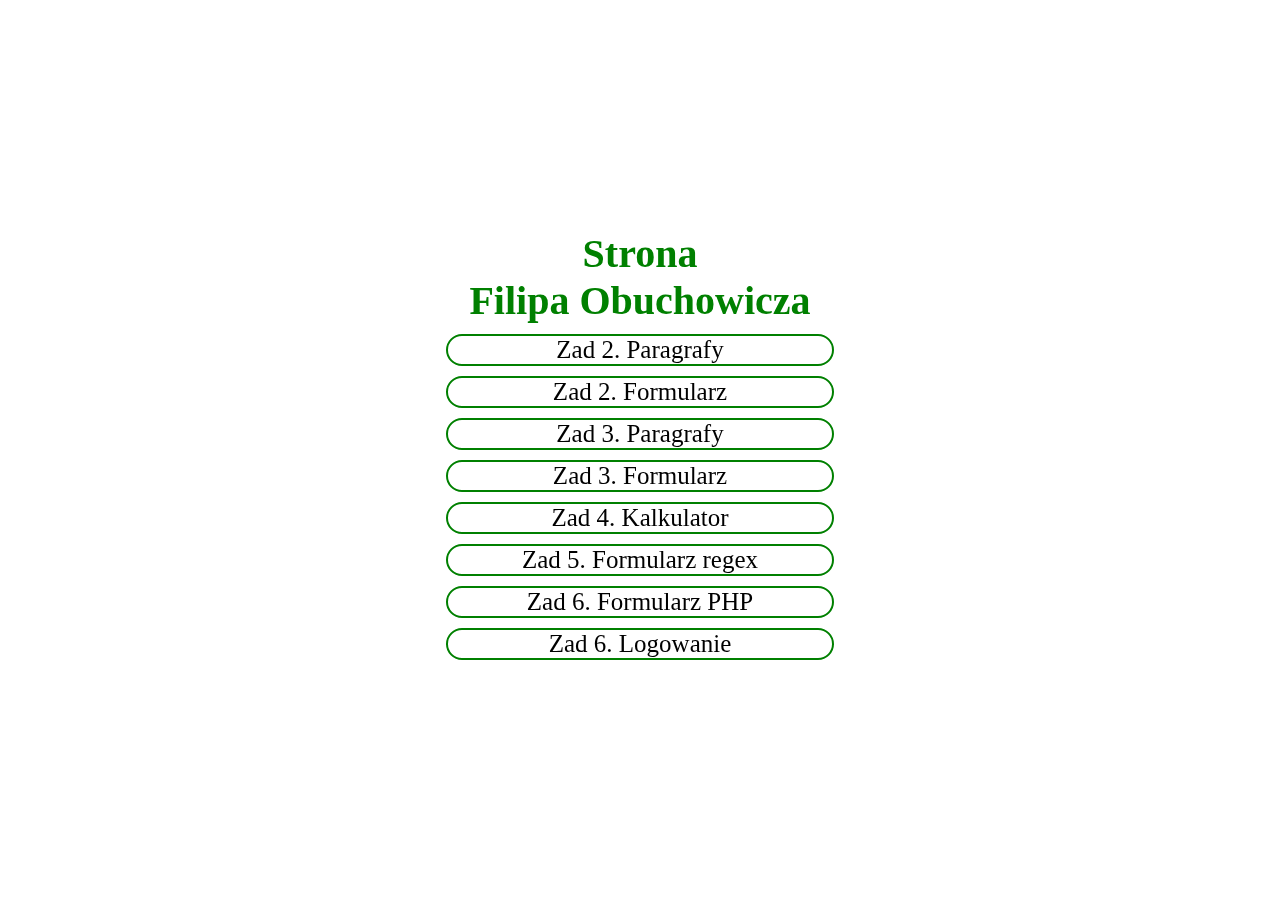
<file: index.html>
<!DOCTYPE html>
<html lang="en">
<head>
    <meta charset="UTF-8">
    <meta name="viewport" content="width=device-width, initial-scale=1.0">
    <title>To ja!</title>
    <link href="style.css" rel="stylesheet"/>
    
</head>
<body>
    <div class="main">
        <div class="mytitle main">
            Strona</br>Filipa Obuchowicza
        </div>
        <div class="links mainipageitems">
            <a class="fill" href=paragraphs.html>Zad 2. Paragrafy</a>
        </div>
        <div class="links mainipageitems">
            <a class="fill" href=forms.html>Zad 2. Formularz</a>
        </div>
        <div class="links mainipageitems">
            <a class="fill" href=paragraphs2.html>Zad 3. Paragrafy</a>
        </div>
        <div class="links mainipageitems">
            <a class="fill" href=forms2.html>Zad 3. Formularz</a>
        </div>
        <div class="links mainipageitems">
            <a class="fill" href=calc.html>Zad 4. Kalkulator</a>
        </div>
        <div class="links mainipageitems">
            <a class="fill" href=forms2regex.html>Zad 5. Formularz regex</a>
        </div>
        <div class="links mainipageitems">
            <a class="fill" href=formsphp.php>Zad 6. Formularz PHP</a>
        </div>
        <div class="links mainipageitems">
            <a class="fill" href=login.php>Zad 6. Logowanie</a>
        </div>
    </div>
</body>
</html>
</file>
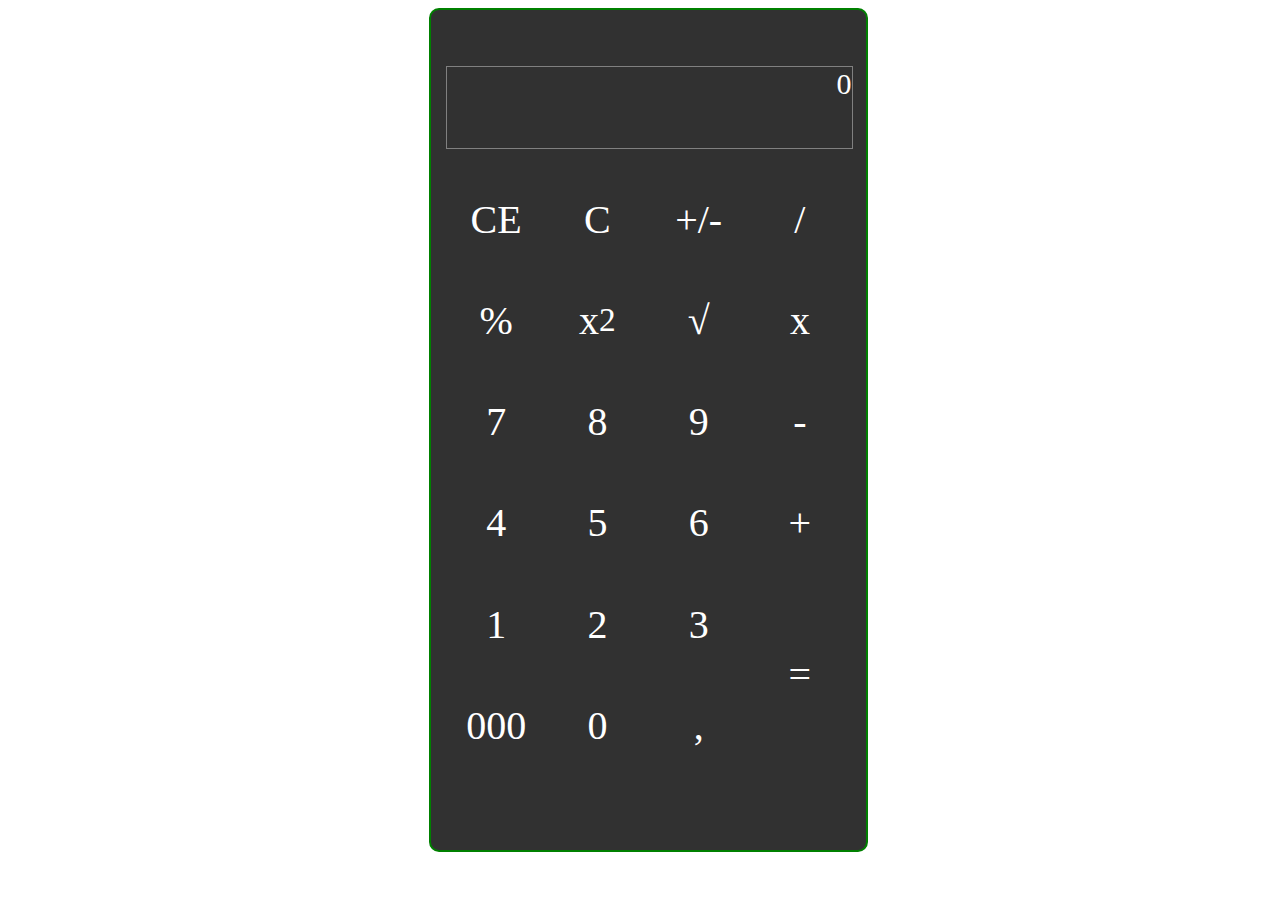
<file: calc.html>
<!DOCTYPE html>
<html lang="en">
<head>
    <meta charset="UTF-8">
    <meta name="viewport" content="width=device-width, initial-scale=1.0">
    <title>Document</title>
    <style>

        body{

            display: flex;
            justify-content: center;
            width: 100%;
            height: 100%;
            color: white;
            font-family: calibri;
        }
        .main{
            display: flex;
            flex-direction:column;

            height: 90vh;
            border: solid 2px green;
            padding: 15px;
            border-radius: 10px;
            background-color: rgb(49, 49, 49);
            aspect-ratio: 1/2;
            caret-color: transparent;
        }
        label{
            width: 100%;
        }
        .buttonwrap{

            display: flex;
            justify-content: center;
        }
        #history{
            width: 100%;
            height: 5%;
            justify-content: right;
            display: flex;
            align-items: center;
            text-wrap: wrap;
            flex-wrap: wrap;
        }
        #out{
            width: 100%;
            height: 10%;
            text-align: right;
            font-size: 30px;
            margin-bottom: 20px;
            border: 1px solid gray;
            text-wrap:wrap;
        }
        .column{
            width: 25%;
            aspect-ratio: 1/5;

            
        }
        .buttons{
            width: 100%;
            display: flex;
            flex-direction: row;
        }
        .but{
            width:100%;
            aspect-ratio: 1/1;
            display: flex;
            justify-content: center;
            align-items: center;

            font-size: 40px;
        }
        .but:hover{
            background-color: rgb(98, 98, 98);
            transition-duration: 300ms;
        }
        .but2{
            aspect-ratio: 1/2;
        }

    </style>
    <script>
        var point = true
        var operator = true
        var searched = ""
        function operand(x){
            var out = document.getElementById("out").innerHTML
            if(x == "ce"){
                document.getElementById("out").innerHTML = 0
            }
            else if(x == "c"){
                document.getElementById("out").innerHTML = 0
                document.getElementById("history").innerHTML = ""

            }
            else if(x == "."){
                if(point){
                    document.getElementById("out").innerHTML += x;
                    point = false
                    operator = true
                }
                return
            }
            else if(x == "+" || x == "-" || x == "/" || x == "*"){
                if(operator){
                    point = true
                    document.getElementById("out").innerHTML += x;
                    operator = false
                }
                return
            }
            else if(out == "0"){
                if(x > 0 && x < 10){
                    document.getElementById("out").innerHTML = x
                }
            }
            else if(x == "+/-"){
                document.getElementById("out").innerHTML = "-1*(" + out + ")"
                calc() 
            }
            else if(x == "perc"){
                document.getElementById("out").innerHTML = "0.01*(" + out + ")"
                calc() 
            }
            else if(x == "pow"){
                document.getElementById("out").innerHTML = out +"*"+out
                calc() 
            }
            else if(x == "sqrt"){
                document.getElementById("out").innerHTML = "Math.sqrt("+out+")"
                calc() 
            }
            else{
                document.getElementById("out").innerHTML += x;
            }
            operator = true
         
        }
        function calc(){
            var out = document.getElementById("out").innerHTML
            var val = out + "=" + eval(out)
            document.getElementById("history").innerHTML = val
            document.getElementById("out").innerHTML = eval(out)
        }
    </script>
</head>
<body>
    <div class="main">
        <div id="history">

        </div>
        <div id="out">0</div>
        <div class="buttons">
            <div class="column">

                <div class="but" onclick="operand('ce')">CE</div>
                <div class="but" onclick="operand('perc')">%</div>
                <div class="but" onclick="operand(7)">7</div>
                <div class="but" onclick="operand(4)">4</div>
                <div class="but" onclick="operand(1)">1</div>
                <div class="but" onclick="operand('000')">000</div>
            </div>
            <div class="column">
                <div class="but" onclick="operand('c')">C</div>
                <div class="but" onclick="operand('pow')">x<sup>2</sup></div>
                <div class="but" onclick="operand(8)">8</div>
                <div class="but" onclick="operand(5)">5</div>
                <div class="but" onclick="operand(2)">2</div>
                <div class="but" onclick="operand(0)">0</div>
            </div>
            <div class="column">
                <div class="but" onclick="operand('+/-')">+/-</div>
                <div class="but" onclick="operand('sqrt')">√</div>
                <div class="but" onclick="operand(9)">9</div>
                <div class="but" onclick="operand(6)">6</div>
                <div class="but" onclick="operand(3)">3</div>
                <div class="but" onclick="operand('.')">,</div>
            </div>
            <div class="column">
                <div class="but" onclick="operand('/')">/</div>
                <div class="but" onclick="operand('*')">x</div>
                <div class="but" onclick="operand('-')">-</div>
                <div class="but" onclick="operand('+')">+</div>
                <div class="but but2" onclick="calc()">=</div>
            </div>
        </div>
    </div>

</body>
</html>
</file>
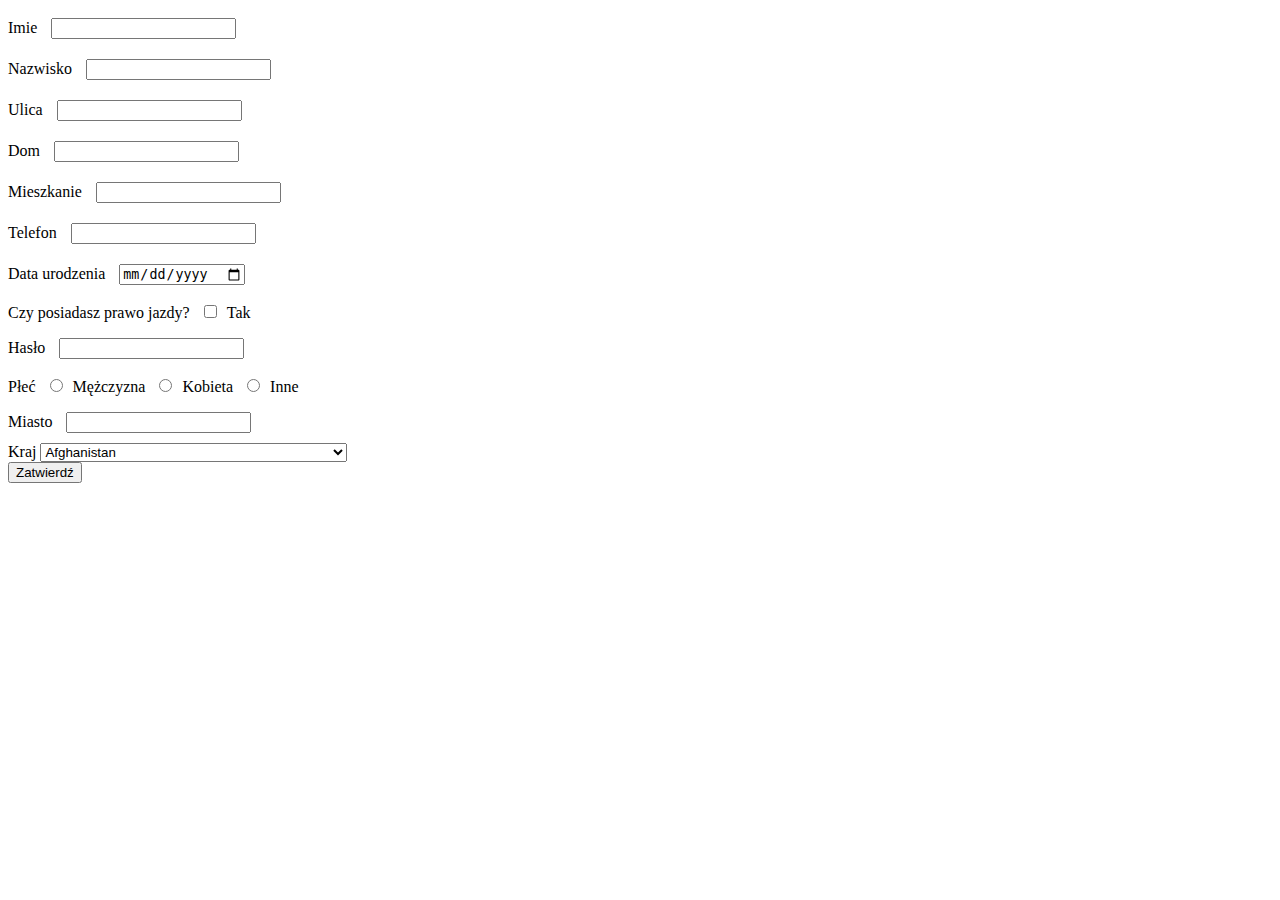
<file: forms.html>
<!DOCTYPE html>
<html lang="en">
<head>
    <meta charset="UTF-8">
    <meta name="viewport" content="width=device-width, initial-scale=1.0">
    <title>Document</title>
    <style>
        input{
            margin:10px;
        }
    </style>
</head>
<body>
    <form>
        <label for="imie">Imie</label>
        <input type="text" id="imie" name="imie">
        <br>

        <label for="nazwisko">Nazwisko</label>
        <input type="text" id="nazwisko" name="nazwisko">
        <br>

        <label for="ulica">Ulica</label>
        <input type="text" id="ulica" name="ulica">
        <br>

        <label for="dom">Dom</label>
        <input type="text" id="dom" name="dom">
        <br>
        
        <label for="mieszkanie">Mieszkanie</label>
        <input type="number" id="mieszkanie" name="mieszkanie">
        <br>

        <label for="telefon">Telefon</label>
        <input type="number" id="telefon" name="telefon" max="999999999">
        <br>
        
        <label for="dataur">Data urodzenia</label>
        <input type="date" id="dataur" name="dataur">
        <br>

        <label for="prawo">Czy posiadasz prawo jazdy?</label>
        <input type="checkbox" id="prawo" name="prawo">Tak
        <br>

        <label for="haslo">Hasło</label>
        <input type="password" id="haslo" name="haslo">
        <br>

        <label for="plec">Płeć</label>
        <input type="radio" id="m" name="plec" value="m">Mężczyzna
        <input type="radio" id="k" name="plec" value="k">Kobieta
        <input type="radio" id="i" name="plec" value="i">Inne
        <br>

        <label for="miasto">Miasto</label>
        <input type="text" id="miasto" name="miasto">
        <br>

        <label for="kraj">Kraj</label>
        <select id="country" name="country" class="form-control">
            <option value="Afghanistan">Afghanistan</option>
            <option value="Åland Islands">Åland Islands</option>
            <option value="Albania">Albania</option>
            <option value="Algeria">Algeria</option>
            <option value="American Samoa">American Samoa</option>
            <option value="Andorra">Andorra</option>
            <option value="Angola">Angola</option>
            <option value="Anguilla">Anguilla</option>
            <option value="Antarctica">Antarctica</option>
            <option value="Antigua and Barbuda">Antigua and Barbuda</option>
            <option value="Argentina">Argentina</option>
            <option value="Armenia">Armenia</option>
            <option value="Aruba">Aruba</option>
            <option value="Australia">Australia</option>
            <option value="Austria">Austria</option>
            <option value="Azerbaijan">Azerbaijan</option>
            <option value="Bahamas">Bahamas</option>
            <option value="Bahrain">Bahrain</option>
            <option value="Bangladesh">Bangladesh</option>
            <option value="Barbados">Barbados</option>
            <option value="Belarus">Belarus</option>
            <option value="Belgium">Belgium</option>
            <option value="Belize">Belize</option>
            <option value="Benin">Benin</option>
            <option value="Bermuda">Bermuda</option>
            <option value="Bhutan">Bhutan</option>
            <option value="Bolivia">Bolivia</option>
            <option value="Bosnia and Herzegovina">Bosnia and Herzegovina</option>
            <option value="Botswana">Botswana</option>
            <option value="Bouvet Island">Bouvet Island</option>
            <option value="Brazil">Brazil</option>
            <option value="British Indian Ocean Territory">British Indian Ocean Territory</option>
            <option value="Brunei Darussalam">Brunei Darussalam</option>
            <option value="Bulgaria">Bulgaria</option>
            <option value="Burkina Faso">Burkina Faso</option>
            <option value="Burundi">Burundi</option>
            <option value="Cambodia">Cambodia</option>
            <option value="Cameroon">Cameroon</option>
            <option value="Canada">Canada</option>
            <option value="Cape Verde">Cape Verde</option>
            <option value="Cayman Islands">Cayman Islands</option>
            <option value="Central African Republic">Central African Republic</option>
            <option value="Chad">Chad</option>
            <option value="Chile">Chile</option>
            <option value="China">China</option>
            <option value="Christmas Island">Christmas Island</option>
            <option value="Cocos (Keeling) Islands">Cocos (Keeling) Islands</option>
            <option value="Colombia">Colombia</option>
            <option value="Comoros">Comoros</option>
            <option value="Congo">Congo</option>
            <option value="Congo, The Democratic Republic of The">Congo, The Democratic Republic of The</option>
            <option value="Cook Islands">Cook Islands</option>
            <option value="Costa Rica">Costa Rica</option>
            <option value="Cote D'ivoire">Cote D'ivoire</option>
            <option value="Croatia">Croatia</option>
            <option value="Cuba">Cuba</option>
            <option value="Cyprus">Cyprus</option>
            <option value="Czech Republic">Czech Republic</option>
            <option value="Denmark">Denmark</option>
            <option value="Djibouti">Djibouti</option>
            <option value="Dominica">Dominica</option>
            <option value="Dominican Republic">Dominican Republic</option>
            <option value="Ecuador">Ecuador</option>
            <option value="Egypt">Egypt</option>
            <option value="El Salvador">El Salvador</option>
            <option value="Equatorial Guinea">Equatorial Guinea</option>
            <option value="Eritrea">Eritrea</option>
            <option value="Estonia">Estonia</option>
            <option value="Ethiopia">Ethiopia</option>
            <option value="Falkland Islands (Malvinas)">Falkland Islands (Malvinas)</option>
            <option value="Faroe Islands">Faroe Islands</option>
            <option value="Fiji">Fiji</option>
            <option value="Finland">Finland</option>
            <option value="France">France</option>
            <option value="French Guiana">French Guiana</option>
            <option value="French Polynesia">French Polynesia</option>
            <option value="French Southern Territories">French Southern Territories</option>
            <option value="Gabon">Gabon</option>
            <option value="Gambia">Gambia</option>
            <option value="Georgia">Georgia</option>
            <option value="Germany">Germany</option>
            <option value="Ghana">Ghana</option>
            <option value="Gibraltar">Gibraltar</option>
            <option value="Greece">Greece</option>
            <option value="Greenland">Greenland</option>
            <option value="Grenada">Grenada</option>
            <option value="Guadeloupe">Guadeloupe</option>
            <option value="Guam">Guam</option>
            <option value="Guatemala">Guatemala</option>
            <option value="Guernsey">Guernsey</option>
            <option value="Guinea">Guinea</option>
            <option value="Guinea-bissau">Guinea-bissau</option>
            <option value="Guyana">Guyana</option>
            <option value="Haiti">Haiti</option>
            <option value="Heard Island and Mcdonald Islands">Heard Island and Mcdonald Islands</option>
            <option value="Holy See (Vatican City State)">Holy See (Vatican City State)</option>
            <option value="Honduras">Honduras</option>
            <option value="Hong Kong">Hong Kong</option>
            <option value="Hungary">Hungary</option>
            <option value="Iceland">Iceland</option>
            <option value="India">India</option>
            <option value="Indonesia">Indonesia</option>
            <option value="Iran, Islamic Republic of">Iran, Islamic Republic of</option>
            <option value="Iraq">Iraq</option>
            <option value="Ireland">Ireland</option>
            <option value="Isle of Man">Isle of Man</option>
            <option value="Israel">Israel</option>
            <option value="Italy">Italy</option>
            <option value="Jamaica">Jamaica</option>
            <option value="Japan">Japan</option>
            <option value="Jersey">Jersey</option>
            <option value="Jordan">Jordan</option>
            <option value="Kazakhstan">Kazakhstan</option>
            <option value="Kenya">Kenya</option>
            <option value="Kiribati">Kiribati</option>
            <option value="Korea, Democratic People's Republic of">Korea, Democratic People's Republic of</option>
            <option value="Korea, Republic of">Korea, Republic of</option>
            <option value="Kuwait">Kuwait</option>
            <option value="Kyrgyzstan">Kyrgyzstan</option>
            <option value="Lao People's Democratic Republic">Lao People's Democratic Republic</option>
            <option value="Latvia">Latvia</option>
            <option value="Lebanon">Lebanon</option>
            <option value="Lesotho">Lesotho</option>
            <option value="Liberia">Liberia</option>
            <option value="Libyan Arab Jamahiriya">Libyan Arab Jamahiriya</option>
            <option value="Liechtenstein">Liechtenstein</option>
            <option value="Lithuania">Lithuania</option>
            <option value="Luxembourg">Luxembourg</option>
            <option value="Macao">Macao</option>
            <option value="Macedonia, The Former Yugoslav Republic of">Macedonia, The Former Yugoslav Republic of</option>
            <option value="Madagascar">Madagascar</option>
            <option value="Malawi">Malawi</option>
            <option value="Malaysia">Malaysia</option>
            <option value="Maldives">Maldives</option>
            <option value="Mali">Mali</option>
            <option value="Malta">Malta</option>
            <option value="Marshall Islands">Marshall Islands</option>
            <option value="Martinique">Martinique</option>
            <option value="Mauritania">Mauritania</option>
            <option value="Mauritius">Mauritius</option>
            <option value="Mayotte">Mayotte</option>
            <option value="Mexico">Mexico</option>
            <option value="Micronesia, Federated States of">Micronesia, Federated States of</option>
            <option value="Moldova, Republic of">Moldova, Republic of</option>
            <option value="Monaco">Monaco</option>
            <option value="Mongolia">Mongolia</option>
            <option value="Montenegro">Montenegro</option>
            <option value="Montserrat">Montserrat</option>
            <option value="Morocco">Morocco</option>
            <option value="Mozambique">Mozambique</option>
            <option value="Myanmar">Myanmar</option>
            <option value="Namibia">Namibia</option>
            <option value="Nauru">Nauru</option>
            <option value="Nepal">Nepal</option>
            <option value="Netherlands">Netherlands</option>
            <option value="Netherlands Antilles">Netherlands Antilles</option>
            <option value="New Caledonia">New Caledonia</option>
            <option value="New Zealand">New Zealand</option>
            <option value="Nicaragua">Nicaragua</option>
            <option value="Niger">Niger</option>
            <option value="Nigeria">Nigeria</option>
            <option value="Niue">Niue</option>
            <option value="Norfolk Island">Norfolk Island</option>
            <option value="Northern Mariana Islands">Northern Mariana Islands</option>
            <option value="Norway">Norway</option>
            <option value="Oman">Oman</option>
            <option value="Pakistan">Pakistan</option>
            <option value="Palau">Palau</option>
            <option value="Palestinian Territory, Occupied">Palestinian Territory, Occupied</option>
            <option value="Panama">Panama</option>
            <option value="Papua New Guinea">Papua New Guinea</option>
            <option value="Paraguay">Paraguay</option>
            <option value="Peru">Peru</option>
            <option value="Philippines">Philippines</option>
            <option value="Pitcairn">Pitcairn</option>
            <option value="Poland">Poland</option>
            <option value="Portugal">Portugal</option>
            <option value="Puerto Rico">Puerto Rico</option>
            <option value="Qatar">Qatar</option>
            <option value="Reunion">Reunion</option>
            <option value="Romania">Romania</option>
            <option value="Russian Federation">Russian Federation</option>
            <option value="Rwanda">Rwanda</option>
            <option value="Saint Helena">Saint Helena</option>
            <option value="Saint Kitts and Nevis">Saint Kitts and Nevis</option>
            <option value="Saint Lucia">Saint Lucia</option>
            <option value="Saint Pierre and Miquelon">Saint Pierre and Miquelon</option>
            <option value="Saint Vincent and The Grenadines">Saint Vincent and The Grenadines</option>
            <option value="Samoa">Samoa</option>
            <option value="San Marino">San Marino</option>
            <option value="Sao Tome and Principe">Sao Tome and Principe</option>
            <option value="Saudi Arabia">Saudi Arabia</option>
            <option value="Senegal">Senegal</option>
            <option value="Serbia">Serbia</option>
            <option value="Seychelles">Seychelles</option>
            <option value="Sierra Leone">Sierra Leone</option>
            <option value="Singapore">Singapore</option>
            <option value="Slovakia">Slovakia</option>
            <option value="Slovenia">Slovenia</option>
            <option value="Solomon Islands">Solomon Islands</option>
            <option value="Somalia">Somalia</option>
            <option value="South Africa">South Africa</option>
            <option value="South Georgia and The South Sandwich Islands">South Georgia and The South Sandwich Islands</option>
            <option value="Spain">Spain</option>
            <option value="Sri Lanka">Sri Lanka</option>
            <option value="Sudan">Sudan</option>
            <option value="Suriname">Suriname</option>
            <option value="Svalbard and Jan Mayen">Svalbard and Jan Mayen</option>
            <option value="Swaziland">Swaziland</option>
            <option value="Sweden">Sweden</option>
            <option value="Switzerland">Switzerland</option>
            <option value="Syrian Arab Republic">Syrian Arab Republic</option>
            <option value="Taiwan">Taiwan</option>
            <option value="Tajikistan">Tajikistan</option>
            <option value="Tanzania, United Republic of">Tanzania, United Republic of</option>
            <option value="Thailand">Thailand</option>
            <option value="Timor-leste">Timor-leste</option>
            <option value="Togo">Togo</option>
            <option value="Tokelau">Tokelau</option>
            <option value="Tonga">Tonga</option>
            <option value="Trinidad and Tobago">Trinidad and Tobago</option>
            <option value="Tunisia">Tunisia</option>
            <option value="Turkey">Turkey</option>
            <option value="Turkmenistan">Turkmenistan</option>
            <option value="Turks and Caicos Islands">Turks and Caicos Islands</option>
            <option value="Tuvalu">Tuvalu</option>
            <option value="Uganda">Uganda</option>
            <option value="Ukraine">Ukraine</option>
            <option value="United Arab Emirates">United Arab Emirates</option>
            <option value="United Kingdom">United Kingdom</option>
            <option value="United States">United States</option>
            <option value="United States Minor Outlying Islands">United States Minor Outlying Islands</option>
            <option value="Uruguay">Uruguay</option>
            <option value="Uzbekistan">Uzbekistan</option>
            <option value="Vanuatu">Vanuatu</option>
            <option value="Venezuela">Venezuela</option>
            <option value="Viet Nam">Viet Nam</option>
            <option value="Virgin Islands, British">Virgin Islands, British</option>
            <option value="Virgin Islands, U.S.">Virgin Islands, U.S.</option>
            <option value="Wallis and Futuna">Wallis and Futuna</option>
            <option value="Western Sahara">Western Sahara</option>
            <option value="Yemen">Yemen</option>
            <option value="Zambia">Zambia</option>
            <option value="Zimbabwe">Zimbabwe</option>
        </select>
        <br>
        <button type="submit">Zatwierdź</button>
    </form>
</body>
</html>
</file>
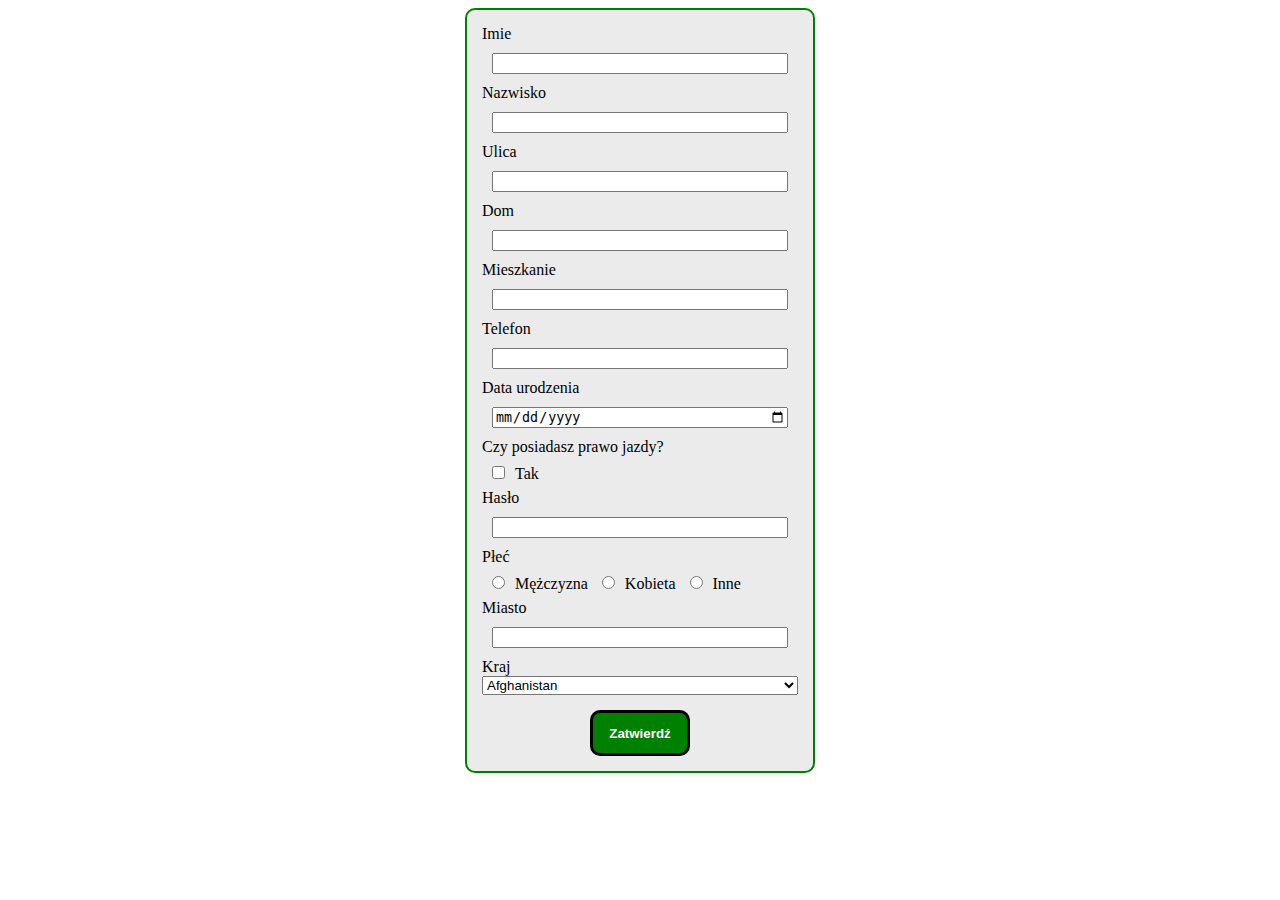
<file: forms2.html>
<!DOCTYPE html>
<html lang="en">
<head>
    <meta charset="UTF-8">
    <meta name="viewport" content="width=device-width, initial-scale=1.0">
    <title>Document</title>
    <style>
        input{
            margin:10px;
            
        }
        body{
            display: flex;
            justify-content: center;
        }
        form{
            display: flex;
            flex-direction: column;
            width: 25%;
            border: solid 2px green;
            padding: 15px;
            border-radius: 10px;
            background-color: rgb(235, 235, 235);
        }
        label{
            width: 100%;
        }
        button{
            margin: 15px 0px 0px 0px;
            background-color: green;
            color: white;
            font-weight: bold;
            border: black solid 3px;
            border-radius: 10px;
            max-width: 100px;
            width: 50%;
            height: 30px;
            
            padding: 20px;
            text-align: center;
            padding: none;
            display: flex;
            justify-content: center;
            align-items: center;
        }
        .buttonwrap{

            display: flex;
            justify-content: center;
        }
    </style>
</head>
<body>
    <form>

        <label for="imie">Imie</label>
        <input type="text" id="imie" name="imie">
        <!--<br>-->

        <label for="nazwisko">Nazwisko</label>
        <input type="text" id="nazwisko" name="nazwisko">
        <!--<br>-->

        <label for="ulica">Ulica</label>
        <input type="text" id="ulica" name="ulica">
        <!--<br>-->

        <label for="dom">Dom</label>
        <input type="text" id="dom" name="dom">
        <!--<br>-->
        
        <label for="mieszkanie">Mieszkanie</label>
        <input type="number" id="mieszkanie" name="mieszkanie">
        <!--<br>-->

        <label for="telefon">Telefon</label>
        <input type="number" id="telefon" name="telefon" max="999999999">
        <!--<br>-->
        
        <label for="dataur">Data urodzenia</label>
        <input type="date" id="dataur" name="dataur">
        <!--<br>-->

        <label for="prawo">Czy posiadasz prawo jazdy?</label>
        <div>
        <input type="checkbox" id="prawo" name="prawo">Tak
        </div>
        <!--<br>-->

        <label for="haslo">Hasło</label>
        <input type="password" id="haslo" name="haslo">
        <!--<br>-->

        <label for="plec">Płeć</label>
        <div>
        <input type="radio" id="m" name="plec" value="m">Mężczyzna
        <input type="radio" id="k" name="plec" value="k">Kobieta
        <input type="radio" id="i" name="plec" value="i">Inne
        </div>
        <!--<br>-->

        <label for="miasto">Miasto</label>
        <input type="text" id="miasto" name="miasto">
        <!--<br>-->

        <label for="kraj">Kraj</label>
        <select id="country" name="country" class="form-control">
            <option value="Afghanistan">Afghanistan</option>
            <option value="Åland Islands">Åland Islands</option>
            <option value="Albania">Albania</option>
            <option value="Algeria">Algeria</option>
            <option value="American Samoa">American Samoa</option>
            <option value="Andorra">Andorra</option>
            <option value="Angola">Angola</option>
            <option value="Anguilla">Anguilla</option>
            <option value="Antarctica">Antarctica</option>
            <option value="Antigua and Barbuda">Antigua and Barbuda</option>
            <option value="Argentina">Argentina</option>
            <option value="Armenia">Armenia</option>
            <option value="Aruba">Aruba</option>
            <option value="Australia">Australia</option>
            <option value="Austria">Austria</option>
            <option value="Azerbaijan">Azerbaijan</option>
            <option value="Bahamas">Bahamas</option>
            <option value="Bahrain">Bahrain</option>
            <option value="Bangladesh">Bangladesh</option>
            <option value="Barbados">Barbados</option>
            <option value="Belarus">Belarus</option>
            <option value="Belgium">Belgium</option>
            <option value="Belize">Belize</option>
            <option value="Benin">Benin</option>
            <option value="Bermuda">Bermuda</option>
            <option value="Bhutan">Bhutan</option>
            <option value="Bolivia">Bolivia</option>
            <option value="Bosnia and Herzegovina">Bosnia and Herzegovina</option>
            <option value="Botswana">Botswana</option>
            <option value="Bouvet Island">Bouvet Island</option>
            <option value="Brazil">Brazil</option>
            <option value="British Indian Ocean Territory">British Indian Ocean Territory</option>
            <option value="Brunei Darussalam">Brunei Darussalam</option>
            <option value="Bulgaria">Bulgaria</option>
            <option value="Burkina Faso">Burkina Faso</option>
            <option value="Burundi">Burundi</option>
            <option value="Cambodia">Cambodia</option>
            <option value="Cameroon">Cameroon</option>
            <option value="Canada">Canada</option>
            <option value="Cape Verde">Cape Verde</option>
            <option value="Cayman Islands">Cayman Islands</option>
            <option value="Central African Republic">Central African Republic</option>
            <option value="Chad">Chad</option>
            <option value="Chile">Chile</option>
            <option value="China">China</option>
            <option value="Christmas Island">Christmas Island</option>
            <option value="Cocos (Keeling) Islands">Cocos (Keeling) Islands</option>
            <option value="Colombia">Colombia</option>
            <option value="Comoros">Comoros</option>
            <option value="Congo">Congo</option>
            <option value="Congo, The Democratic Republic of The">Congo, The Democratic Republic of The</option>
            <option value="Cook Islands">Cook Islands</option>
            <option value="Costa Rica">Costa Rica</option>
            <option value="Cote D'ivoire">Cote D'ivoire</option>
            <option value="Croatia">Croatia</option>
            <option value="Cuba">Cuba</option>
            <option value="Cyprus">Cyprus</option>
            <option value="Czech Republic">Czech Republic</option>
            <option value="Denmark">Denmark</option>
            <option value="Djibouti">Djibouti</option>
            <option value="Dominica">Dominica</option>
            <option value="Dominican Republic">Dominican Republic</option>
            <option value="Ecuador">Ecuador</option>
            <option value="Egypt">Egypt</option>
            <option value="El Salvador">El Salvador</option>
            <option value="Equatorial Guinea">Equatorial Guinea</option>
            <option value="Eritrea">Eritrea</option>
            <option value="Estonia">Estonia</option>
            <option value="Ethiopia">Ethiopia</option>
            <option value="Falkland Islands (Malvinas)">Falkland Islands (Malvinas)</option>
            <option value="Faroe Islands">Faroe Islands</option>
            <option value="Fiji">Fiji</option>
            <option value="Finland">Finland</option>
            <option value="France">France</option>
            <option value="French Guiana">French Guiana</option>
            <option value="French Polynesia">French Polynesia</option>
            <option value="French Southern Territories">French Southern Territories</option>
            <option value="Gabon">Gabon</option>
            <option value="Gambia">Gambia</option>
            <option value="Georgia">Georgia</option>
            <option value="Germany">Germany</option>
            <option value="Ghana">Ghana</option>
            <option value="Gibraltar">Gibraltar</option>
            <option value="Greece">Greece</option>
            <option value="Greenland">Greenland</option>
            <option value="Grenada">Grenada</option>
            <option value="Guadeloupe">Guadeloupe</option>
            <option value="Guam">Guam</option>
            <option value="Guatemala">Guatemala</option>
            <option value="Guernsey">Guernsey</option>
            <option value="Guinea">Guinea</option>
            <option value="Guinea-bissau">Guinea-bissau</option>
            <option value="Guyana">Guyana</option>
            <option value="Haiti">Haiti</option>
            <option value="Heard Island and Mcdonald Islands">Heard Island and Mcdonald Islands</option>
            <option value="Holy See (Vatican City State)">Holy See (Vatican City State)</option>
            <option value="Honduras">Honduras</option>
            <option value="Hong Kong">Hong Kong</option>
            <option value="Hungary">Hungary</option>
            <option value="Iceland">Iceland</option>
            <option value="India">India</option>
            <option value="Indonesia">Indonesia</option>
            <option value="Iran, Islamic Republic of">Iran, Islamic Republic of</option>
            <option value="Iraq">Iraq</option>
            <option value="Ireland">Ireland</option>
            <option value="Isle of Man">Isle of Man</option>
            <option value="Israel">Israel</option>
            <option value="Italy">Italy</option>
            <option value="Jamaica">Jamaica</option>
            <option value="Japan">Japan</option>
            <option value="Jersey">Jersey</option>
            <option value="Jordan">Jordan</option>
            <option value="Kazakhstan">Kazakhstan</option>
            <option value="Kenya">Kenya</option>
            <option value="Kiribati">Kiribati</option>
            <option value="Korea, Democratic People's Republic of">Korea, Democratic People's Republic of</option>
            <option value="Korea, Republic of">Korea, Republic of</option>
            <option value="Kuwait">Kuwait</option>
            <option value="Kyrgyzstan">Kyrgyzstan</option>
            <option value="Lao People's Democratic Republic">Lao People's Democratic Republic</option>
            <option value="Latvia">Latvia</option>
            <option value="Lebanon">Lebanon</option>
            <option value="Lesotho">Lesotho</option>
            <option value="Liberia">Liberia</option>
            <option value="Libyan Arab Jamahiriya">Libyan Arab Jamahiriya</option>
            <option value="Liechtenstein">Liechtenstein</option>
            <option value="Lithuania">Lithuania</option>
            <option value="Luxembourg">Luxembourg</option>
            <option value="Macao">Macao</option>
            <option value="Macedonia, The Former Yugoslav Republic of">Macedonia, The Former Yugoslav Republic of</option>
            <option value="Madagascar">Madagascar</option>
            <option value="Malawi">Malawi</option>
            <option value="Malaysia">Malaysia</option>
            <option value="Maldives">Maldives</option>
            <option value="Mali">Mali</option>
            <option value="Malta">Malta</option>
            <option value="Marshall Islands">Marshall Islands</option>
            <option value="Martinique">Martinique</option>
            <option value="Mauritania">Mauritania</option>
            <option value="Mauritius">Mauritius</option>
            <option value="Mayotte">Mayotte</option>
            <option value="Mexico">Mexico</option>
            <option value="Micronesia, Federated States of">Micronesia, Federated States of</option>
            <option value="Moldova, Republic of">Moldova, Republic of</option>
            <option value="Monaco">Monaco</option>
            <option value="Mongolia">Mongolia</option>
            <option value="Montenegro">Montenegro</option>
            <option value="Montserrat">Montserrat</option>
            <option value="Morocco">Morocco</option>
            <option value="Mozambique">Mozambique</option>
            <option value="Myanmar">Myanmar</option>
            <option value="Namibia">Namibia</option>
            <option value="Nauru">Nauru</option>
            <option value="Nepal">Nepal</option>
            <option value="Netherlands">Netherlands</option>
            <option value="Netherlands Antilles">Netherlands Antilles</option>
            <option value="New Caledonia">New Caledonia</option>
            <option value="New Zealand">New Zealand</option>
            <option value="Nicaragua">Nicaragua</option>
            <option value="Niger">Niger</option>
            <option value="Nigeria">Nigeria</option>
            <option value="Niue">Niue</option>
            <option value="Norfolk Island">Norfolk Island</option>
            <option value="Northern Mariana Islands">Northern Mariana Islands</option>
            <option value="Norway">Norway</option>
            <option value="Oman">Oman</option>
            <option value="Pakistan">Pakistan</option>
            <option value="Palau">Palau</option>
            <option value="Palestinian Territory, Occupied">Palestinian Territory, Occupied</option>
            <option value="Panama">Panama</option>
            <option value="Papua New Guinea">Papua New Guinea</option>
            <option value="Paraguay">Paraguay</option>
            <option value="Peru">Peru</option>
            <option value="Philippines">Philippines</option>
            <option value="Pitcairn">Pitcairn</option>
            <option value="Poland">Poland</option>
            <option value="Portugal">Portugal</option>
            <option value="Puerto Rico">Puerto Rico</option>
            <option value="Qatar">Qatar</option>
            <option value="Reunion">Reunion</option>
            <option value="Romania">Romania</option>
            <option value="Russian Federation">Russian Federation</option>
            <option value="Rwanda">Rwanda</option>
            <option value="Saint Helena">Saint Helena</option>
            <option value="Saint Kitts and Nevis">Saint Kitts and Nevis</option>
            <option value="Saint Lucia">Saint Lucia</option>
            <option value="Saint Pierre and Miquelon">Saint Pierre and Miquelon</option>
            <option value="Saint Vincent and The Grenadines">Saint Vincent and The Grenadines</option>
            <option value="Samoa">Samoa</option>
            <option value="San Marino">San Marino</option>
            <option value="Sao Tome and Principe">Sao Tome and Principe</option>
            <option value="Saudi Arabia">Saudi Arabia</option>
            <option value="Senegal">Senegal</option>
            <option value="Serbia">Serbia</option>
            <option value="Seychelles">Seychelles</option>
            <option value="Sierra Leone">Sierra Leone</option>
            <option value="Singapore">Singapore</option>
            <option value="Slovakia">Slovakia</option>
            <option value="Slovenia">Slovenia</option>
            <option value="Solomon Islands">Solomon Islands</option>
            <option value="Somalia">Somalia</option>
            <option value="South Africa">South Africa</option>
            <option value="South Georgia and The South Sandwich Islands">South Georgia and The South Sandwich Islands</option>
            <option value="Spain">Spain</option>
            <option value="Sri Lanka">Sri Lanka</option>
            <option value="Sudan">Sudan</option>
            <option value="Suriname">Suriname</option>
            <option value="Svalbard and Jan Mayen">Svalbard and Jan Mayen</option>
            <option value="Swaziland">Swaziland</option>
            <option value="Sweden">Sweden</option>
            <option value="Switzerland">Switzerland</option>
            <option value="Syrian Arab Republic">Syrian Arab Republic</option>
            <option value="Taiwan">Taiwan</option>
            <option value="Tajikistan">Tajikistan</option>
            <option value="Tanzania, United Republic of">Tanzania, United Republic of</option>
            <option value="Thailand">Thailand</option>
            <option value="Timor-leste">Timor-leste</option>
            <option value="Togo">Togo</option>
            <option value="Tokelau">Tokelau</option>
            <option value="Tonga">Tonga</option>
            <option value="Trinidad and Tobago">Trinidad and Tobago</option>
            <option value="Tunisia">Tunisia</option>
            <option value="Turkey">Turkey</option>
            <option value="Turkmenistan">Turkmenistan</option>
            <option value="Turks and Caicos Islands">Turks and Caicos Islands</option>
            <option value="Tuvalu">Tuvalu</option>
            <option value="Uganda">Uganda</option>
            <option value="Ukraine">Ukraine</option>
            <option value="United Arab Emirates">United Arab Emirates</option>
            <option value="United Kingdom">United Kingdom</option>
            <option value="United States">United States</option>
            <option value="United States Minor Outlying Islands">United States Minor Outlying Islands</option>
            <option value="Uruguay">Uruguay</option>
            <option value="Uzbekistan">Uzbekistan</option>
            <option value="Vanuatu">Vanuatu</option>
            <option value="Venezuela">Venezuela</option>
            <option value="Viet Nam">Viet Nam</option>
            <option value="Virgin Islands, British">Virgin Islands, British</option>
            <option value="Virgin Islands, U.S.">Virgin Islands, U.S.</option>
            <option value="Wallis and Futuna">Wallis and Futuna</option>
            <option value="Western Sahara">Western Sahara</option>
            <option value="Yemen">Yemen</option>
            <option value="Zambia">Zambia</option>
            <option value="Zimbabwe">Zimbabwe</option>
        </select>
        <!--<br>-->
        <div class="buttonwrap">
        <button type="submit">Zatwierdź</button>
        </div>
    </form>
</body>
</html>
</file>
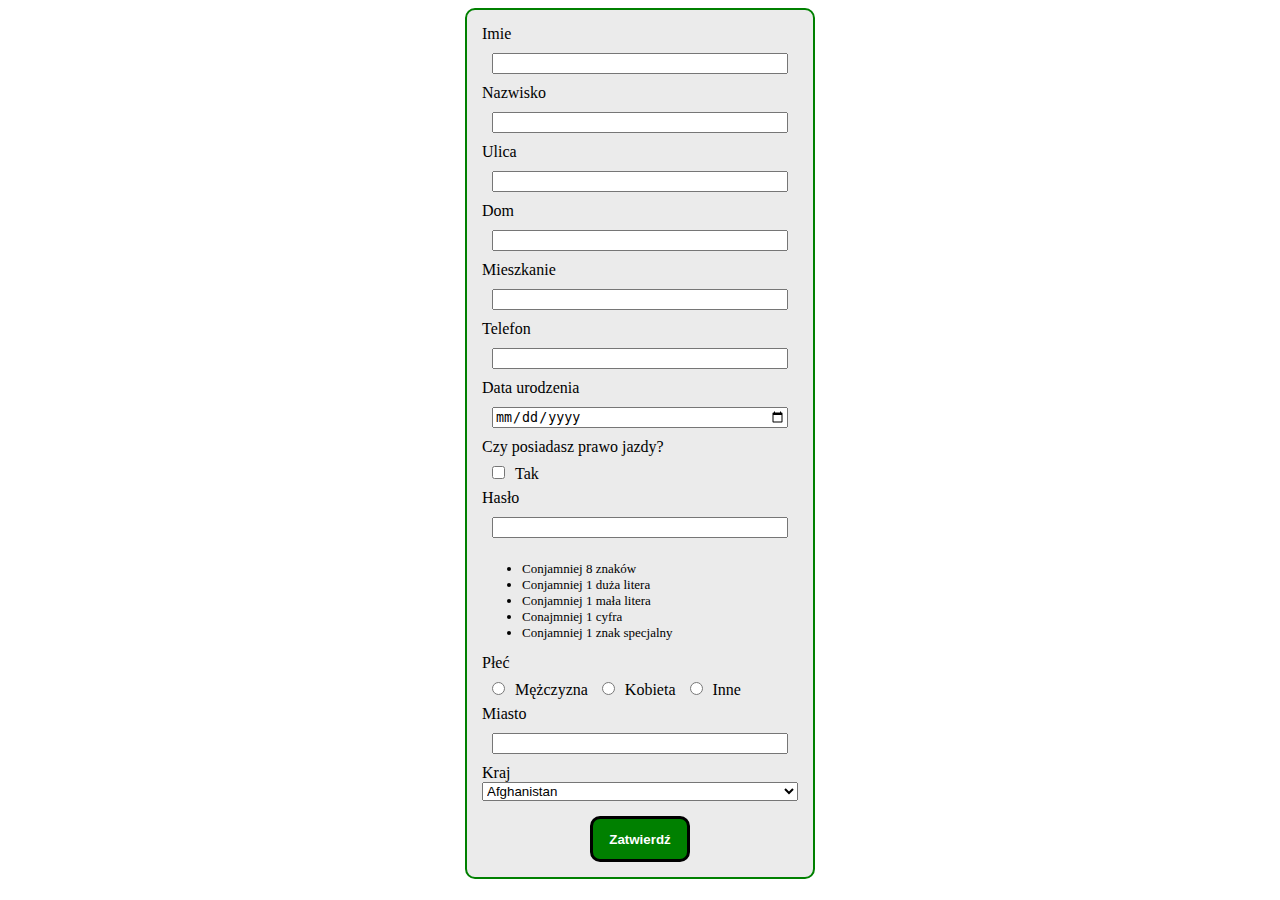
<file: forms2regex.html>
<!DOCTYPE html>
<html lang="en">
<head>
    <meta charset="UTF-8">
    <meta name="viewport" content="width=device-width, initial-scale=1.0">
    <title>Document</title>
    <style>
        input{
            margin:10px;
            
        }
        body{
            display: flex;
            justify-content: center;
        }
        form{
            width: 100%;
            display: flex;
            flex-direction: column;
        }
        #formdiv{
            display: flex;
            flex-direction: column;
            width: 25%;
            border: solid 2px green;
            padding: 15px;
            border-radius: 10px;
            background-color: rgb(235, 235, 235);
        }
        label{
            width: 100%;
        }
        button{
            margin: 15px 0px 0px 0px;
            background-color: green;
            color: white;
            font-weight: bold;
            border: black solid 3px;
            border-radius: 10px;
            max-width: 100px;
            width: 50%;
            height: 30px;
            
            padding: 20px;
            text-align: center;
            padding: none;
            display: flex;
            justify-content: center;
            align-items: center;
        }
        .buttonwrap{

            display: flex;
            justify-content: center;
        }
        #passdesc{
            font-size: small;
        }
    </style>
    <script>
        

        function validate(){
            let good = true;
            let name = /^[A-Za-zÀ-ÿ]+$/;
            let street = /^[A-Za-zÀ-ÿ0-9\s,.'/-]+$/;
            let dom = /^[A-Za-z0-9]+$/
            let numer = /^\d{9}$/
            let password = /^(?=.*[a-z])(?=.*[A-Z])(?=.*\d)(?=.*[!@#$%^&*(),.?":{}|<>]).{8,}$/
            let city = /^[A-Za-zÀ-ÿ\s-]+$/

            document.getElementById("imie").style.border = "";
            document.getElementById("nazwisko").style.border = "";
            document.getElementById("ulica").style.border = "";
            document.getElementById("dom").style.border = "";
            document.getElementById("mieszkanie").style.border = "";
            document.getElementById("haslo").style.border = "";
            document.getElementById("miasto").style.border = "";
            document.getElementById("plecdiv").style.border = "";

            if(!name.test(document.getElementById("imie").value)){
                good = false;
                document.getElementById("imie").style.border = "red solid 3px";
            }

            if(!name.test(document.getElementById("nazwisko").value)){
                good = false;
                document.getElementById("nazwisko").style.border = "red solid 3px";
            }

            if(!street.test(document.getElementById("ulica").value)){
                good = false;
                document.getElementById("ulica").style.border = "red solid 3px";
            }

            if(!dom.test(document.getElementById("dom").value)){
                good = false;
                document.getElementById("dom").style.border = "red solid 3px";
            }

            if(!dom.test(document.getElementById("mieszkanie").value)){
                good = false;
                document.getElementById("mieszkanie").style.border = "red solid 3px";
            }

            if(!numer.test(document.getElementById("telefon").value)){
                good = false;
                document.getElementById("telefon").style.border = "red solid 3px";
            }

            if(!password.test(document.getElementById("haslo").value)){
                good = false;
                document.getElementById("haslo").style.border = "red solid 3px";
            }

            if(!city.test(document.getElementById("miasto").value)){
                good = false;
                document.getElementById("miasto").style.border = "red solid 3px";
            }

            if(!(document.getElementById("m").checked || document.getElementById("k").checked || document.getElementById("i").checked)){
                good = false;
                document.getElementById("plecdiv").style.border = "red solid 3px";
            }

            
            if(good){
                if(!alert('Wysłano!')){
                    //window.location.reload();
                    document.getElementById("formularz").submit();
                }
            }
        }

    </script>
</head>
<body>
    <div id="formdiv">
    <form id="formularz">

        <label for="imie">Imie</label>
        <input type="text" id="imie" name="imie">
        <!--<br>-->

        <label for="nazwisko">Nazwisko</label>
        <input type="text" id="nazwisko" name="nazwisko">
        <!--<br>-->

        <label for="ulica">Ulica</label>
        <input type="text" id="ulica" name="ulica">
        <!--<br>-->

        <label for="dom">Dom</label>
        <input type="text" id="dom" name="dom">
        <!--<br>-->
        
        <label for="mieszkanie">Mieszkanie</label>
        <input type="text" id="mieszkanie" name="mieszkanie">
        <!--<br>-->

        <label for="telefon">Telefon</label>
        <input type="number" id="telefon" name="telefon" max="999999999">
        <!--<br>-->
        
        <label for="dataur">Data urodzenia</label>
        <input type="date" id="dataur" name="dataur">
        <!--<br>-->
        <script>
            var today = new Date().toISOString().split('T')[0];
            document.getElementById("dataur").setAttribute('max', today);
        </script>

        <label for="prawo">Czy posiadasz prawo jazdy?</label>
        <div>
        <input type="checkbox" id="prawo" name="prawo">Tak
        </div>
        <!--<br>-->

        <label for="haslo">Hasło</label>
        <input type="password" id="haslo" name="haslo">
        <!--<br>-->
        <div id="passdesc">
            <ul>
                <li>Conjamniej 8 znaków</li>
                <li>Conjamniej 1 duża litera</li>
                <li>Conjamniej 1 mała litera</li>
                <li>Conajmniej 1 cyfra</li>
                <li>Conjamniej 1 znak specjalny</li>
            </ul>
        </div>

        <label for="plec">Płeć</label>
        <div id="plecdiv">
        <input type="radio" id="m" name="plec" value="m">Mężczyzna
        <input type="radio" id="k" name="plec" value="k">Kobieta
        <input type="radio" id="i" name="plec" value="i">Inne
        </div>
        <!--<br>-->

        <label for="miasto">Miasto</label>
        <input type="text" id="miasto" name="miasto">
        <!--<br>-->

        <label for="kraj">Kraj</label>
        <select id="country" name="country" class="form-control">
            <option value="Afghanistan">Afghanistan</option>
            <option value="Åland Islands">Åland Islands</option>
            <option value="Albania">Albania</option>
            <option value="Algeria">Algeria</option>
            <option value="American Samoa">American Samoa</option>
            <option value="Andorra">Andorra</option>
            <option value="Angola">Angola</option>
            <option value="Anguilla">Anguilla</option>
            <option value="Antarctica">Antarctica</option>
            <option value="Antigua and Barbuda">Antigua and Barbuda</option>
            <option value="Argentina">Argentina</option>
            <option value="Armenia">Armenia</option>
            <option value="Aruba">Aruba</option>
            <option value="Australia">Australia</option>
            <option value="Austria">Austria</option>
            <option value="Azerbaijan">Azerbaijan</option>
            <option value="Bahamas">Bahamas</option>
            <option value="Bahrain">Bahrain</option>
            <option value="Bangladesh">Bangladesh</option>
            <option value="Barbados">Barbados</option>
            <option value="Belarus">Belarus</option>
            <option value="Belgium">Belgium</option>
            <option value="Belize">Belize</option>
            <option value="Benin">Benin</option>
            <option value="Bermuda">Bermuda</option>
            <option value="Bhutan">Bhutan</option>
            <option value="Bolivia">Bolivia</option>
            <option value="Bosnia and Herzegovina">Bosnia and Herzegovina</option>
            <option value="Botswana">Botswana</option>
            <option value="Bouvet Island">Bouvet Island</option>
            <option value="Brazil">Brazil</option>
            <option value="British Indian Ocean Territory">British Indian Ocean Territory</option>
            <option value="Brunei Darussalam">Brunei Darussalam</option>
            <option value="Bulgaria">Bulgaria</option>
            <option value="Burkina Faso">Burkina Faso</option>
            <option value="Burundi">Burundi</option>
            <option value="Cambodia">Cambodia</option>
            <option value="Cameroon">Cameroon</option>
            <option value="Canada">Canada</option>
            <option value="Cape Verde">Cape Verde</option>
            <option value="Cayman Islands">Cayman Islands</option>
            <option value="Central African Republic">Central African Republic</option>
            <option value="Chad">Chad</option>
            <option value="Chile">Chile</option>
            <option value="China">China</option>
            <option value="Christmas Island">Christmas Island</option>
            <option value="Cocos (Keeling) Islands">Cocos (Keeling) Islands</option>
            <option value="Colombia">Colombia</option>
            <option value="Comoros">Comoros</option>
            <option value="Congo">Congo</option>
            <option value="Congo, The Democratic Republic of The">Congo, The Democratic Republic of The</option>
            <option value="Cook Islands">Cook Islands</option>
            <option value="Costa Rica">Costa Rica</option>
            <option value="Cote D'ivoire">Cote D'ivoire</option>
            <option value="Croatia">Croatia</option>
            <option value="Cuba">Cuba</option>
            <option value="Cyprus">Cyprus</option>
            <option value="Czech Republic">Czech Republic</option>
            <option value="Denmark">Denmark</option>
            <option value="Djibouti">Djibouti</option>
            <option value="Dominica">Dominica</option>
            <option value="Dominican Republic">Dominican Republic</option>
            <option value="Ecuador">Ecuador</option>
            <option value="Egypt">Egypt</option>
            <option value="El Salvador">El Salvador</option>
            <option value="Equatorial Guinea">Equatorial Guinea</option>
            <option value="Eritrea">Eritrea</option>
            <option value="Estonia">Estonia</option>
            <option value="Ethiopia">Ethiopia</option>
            <option value="Falkland Islands (Malvinas)">Falkland Islands (Malvinas)</option>
            <option value="Faroe Islands">Faroe Islands</option>
            <option value="Fiji">Fiji</option>
            <option value="Finland">Finland</option>
            <option value="France">France</option>
            <option value="French Guiana">French Guiana</option>
            <option value="French Polynesia">French Polynesia</option>
            <option value="French Southern Territories">French Southern Territories</option>
            <option value="Gabon">Gabon</option>
            <option value="Gambia">Gambia</option>
            <option value="Georgia">Georgia</option>
            <option value="Germany">Germany</option>
            <option value="Ghana">Ghana</option>
            <option value="Gibraltar">Gibraltar</option>
            <option value="Greece">Greece</option>
            <option value="Greenland">Greenland</option>
            <option value="Grenada">Grenada</option>
            <option value="Guadeloupe">Guadeloupe</option>
            <option value="Guam">Guam</option>
            <option value="Guatemala">Guatemala</option>
            <option value="Guernsey">Guernsey</option>
            <option value="Guinea">Guinea</option>
            <option value="Guinea-bissau">Guinea-bissau</option>
            <option value="Guyana">Guyana</option>
            <option value="Haiti">Haiti</option>
            <option value="Heard Island and Mcdonald Islands">Heard Island and Mcdonald Islands</option>
            <option value="Holy See (Vatican City State)">Holy See (Vatican City State)</option>
            <option value="Honduras">Honduras</option>
            <option value="Hong Kong">Hong Kong</option>
            <option value="Hungary">Hungary</option>
            <option value="Iceland">Iceland</option>
            <option value="India">India</option>
            <option value="Indonesia">Indonesia</option>
            <option value="Iran, Islamic Republic of">Iran, Islamic Republic of</option>
            <option value="Iraq">Iraq</option>
            <option value="Ireland">Ireland</option>
            <option value="Isle of Man">Isle of Man</option>
            <option value="Israel">Israel</option>
            <option value="Italy">Italy</option>
            <option value="Jamaica">Jamaica</option>
            <option value="Japan">Japan</option>
            <option value="Jersey">Jersey</option>
            <option value="Jordan">Jordan</option>
            <option value="Kazakhstan">Kazakhstan</option>
            <option value="Kenya">Kenya</option>
            <option value="Kiribati">Kiribati</option>
            <option value="Korea, Democratic People's Republic of">Korea, Democratic People's Republic of</option>
            <option value="Korea, Republic of">Korea, Republic of</option>
            <option value="Kuwait">Kuwait</option>
            <option value="Kyrgyzstan">Kyrgyzstan</option>
            <option value="Lao People's Democratic Republic">Lao People's Democratic Republic</option>
            <option value="Latvia">Latvia</option>
            <option value="Lebanon">Lebanon</option>
            <option value="Lesotho">Lesotho</option>
            <option value="Liberia">Liberia</option>
            <option value="Libyan Arab Jamahiriya">Libyan Arab Jamahiriya</option>
            <option value="Liechtenstein">Liechtenstein</option>
            <option value="Lithuania">Lithuania</option>
            <option value="Luxembourg">Luxembourg</option>
            <option value="Macao">Macao</option>
            <option value="Macedonia, The Former Yugoslav Republic of">Macedonia, The Former Yugoslav Republic of</option>
            <option value="Madagascar">Madagascar</option>
            <option value="Malawi">Malawi</option>
            <option value="Malaysia">Malaysia</option>
            <option value="Maldives">Maldives</option>
            <option value="Mali">Mali</option>
            <option value="Malta">Malta</option>
            <option value="Marshall Islands">Marshall Islands</option>
            <option value="Martinique">Martinique</option>
            <option value="Mauritania">Mauritania</option>
            <option value="Mauritius">Mauritius</option>
            <option value="Mayotte">Mayotte</option>
            <option value="Mexico">Mexico</option>
            <option value="Micronesia, Federated States of">Micronesia, Federated States of</option>
            <option value="Moldova, Republic of">Moldova, Republic of</option>
            <option value="Monaco">Monaco</option>
            <option value="Mongolia">Mongolia</option>
            <option value="Montenegro">Montenegro</option>
            <option value="Montserrat">Montserrat</option>
            <option value="Morocco">Morocco</option>
            <option value="Mozambique">Mozambique</option>
            <option value="Myanmar">Myanmar</option>
            <option value="Namibia">Namibia</option>
            <option value="Nauru">Nauru</option>
            <option value="Nepal">Nepal</option>
            <option value="Netherlands">Netherlands</option>
            <option value="Netherlands Antilles">Netherlands Antilles</option>
            <option value="New Caledonia">New Caledonia</option>
            <option value="New Zealand">New Zealand</option>
            <option value="Nicaragua">Nicaragua</option>
            <option value="Niger">Niger</option>
            <option value="Nigeria">Nigeria</option>
            <option value="Niue">Niue</option>
            <option value="Norfolk Island">Norfolk Island</option>
            <option value="Northern Mariana Islands">Northern Mariana Islands</option>
            <option value="Norway">Norway</option>
            <option value="Oman">Oman</option>
            <option value="Pakistan">Pakistan</option>
            <option value="Palau">Palau</option>
            <option value="Palestinian Territory, Occupied">Palestinian Territory, Occupied</option>
            <option value="Panama">Panama</option>
            <option value="Papua New Guinea">Papua New Guinea</option>
            <option value="Paraguay">Paraguay</option>
            <option value="Peru">Peru</option>
            <option value="Philippines">Philippines</option>
            <option value="Pitcairn">Pitcairn</option>
            <option value="Poland">Poland</option>
            <option value="Portugal">Portugal</option>
            <option value="Puerto Rico">Puerto Rico</option>
            <option value="Qatar">Qatar</option>
            <option value="Reunion">Reunion</option>
            <option value="Romania">Romania</option>
            <option value="Russian Federation">Russian Federation</option>
            <option value="Rwanda">Rwanda</option>
            <option value="Saint Helena">Saint Helena</option>
            <option value="Saint Kitts and Nevis">Saint Kitts and Nevis</option>
            <option value="Saint Lucia">Saint Lucia</option>
            <option value="Saint Pierre and Miquelon">Saint Pierre and Miquelon</option>
            <option value="Saint Vincent and The Grenadines">Saint Vincent and The Grenadines</option>
            <option value="Samoa">Samoa</option>
            <option value="San Marino">San Marino</option>
            <option value="Sao Tome and Principe">Sao Tome and Principe</option>
            <option value="Saudi Arabia">Saudi Arabia</option>
            <option value="Senegal">Senegal</option>
            <option value="Serbia">Serbia</option>
            <option value="Seychelles">Seychelles</option>
            <option value="Sierra Leone">Sierra Leone</option>
            <option value="Singapore">Singapore</option>
            <option value="Slovakia">Slovakia</option>
            <option value="Slovenia">Slovenia</option>
            <option value="Solomon Islands">Solomon Islands</option>
            <option value="Somalia">Somalia</option>
            <option value="South Africa">South Africa</option>
            <option value="South Georgia and The South Sandwich Islands">South Georgia and The South Sandwich Islands</option>
            <option value="Spain">Spain</option>
            <option value="Sri Lanka">Sri Lanka</option>
            <option value="Sudan">Sudan</option>
            <option value="Suriname">Suriname</option>
            <option value="Svalbard and Jan Mayen">Svalbard and Jan Mayen</option>
            <option value="Swaziland">Swaziland</option>
            <option value="Sweden">Sweden</option>
            <option value="Switzerland">Switzerland</option>
            <option value="Syrian Arab Republic">Syrian Arab Republic</option>
            <option value="Taiwan">Taiwan</option>
            <option value="Tajikistan">Tajikistan</option>
            <option value="Tanzania, United Republic of">Tanzania, United Republic of</option>
            <option value="Thailand">Thailand</option>
            <option value="Timor-leste">Timor-leste</option>
            <option value="Togo">Togo</option>
            <option value="Tokelau">Tokelau</option>
            <option value="Tonga">Tonga</option>
            <option value="Trinidad and Tobago">Trinidad and Tobago</option>
            <option value="Tunisia">Tunisia</option>
            <option value="Turkey">Turkey</option>
            <option value="Turkmenistan">Turkmenistan</option>
            <option value="Turks and Caicos Islands">Turks and Caicos Islands</option>
            <option value="Tuvalu">Tuvalu</option>
            <option value="Uganda">Uganda</option>
            <option value="Ukraine">Ukraine</option>
            <option value="United Arab Emirates">United Arab Emirates</option>
            <option value="United Kingdom">United Kingdom</option>
            <option value="United States">United States</option>
            <option value="United States Minor Outlying Islands">United States Minor Outlying Islands</option>
            <option value="Uruguay">Uruguay</option>
            <option value="Uzbekistan">Uzbekistan</option>
            <option value="Vanuatu">Vanuatu</option>
            <option value="Venezuela">Venezuela</option>
            <option value="Viet Nam">Viet Nam</option>
            <option value="Virgin Islands, British">Virgin Islands, British</option>
            <option value="Virgin Islands, U.S.">Virgin Islands, U.S.</option>
            <option value="Wallis and Futuna">Wallis and Futuna</option>
            <option value="Western Sahara">Western Sahara</option>
            <option value="Yemen">Yemen</option>
            <option value="Zambia">Zambia</option>
            <option value="Zimbabwe">Zimbabwe</option>
        </select>
        <!--<br>-->
        
    </form>
    <div class="buttonwrap">
        <button onclick="validate()">Zatwierdź</button>
        </div>
    </div>
    
</body>
</html>
</file>
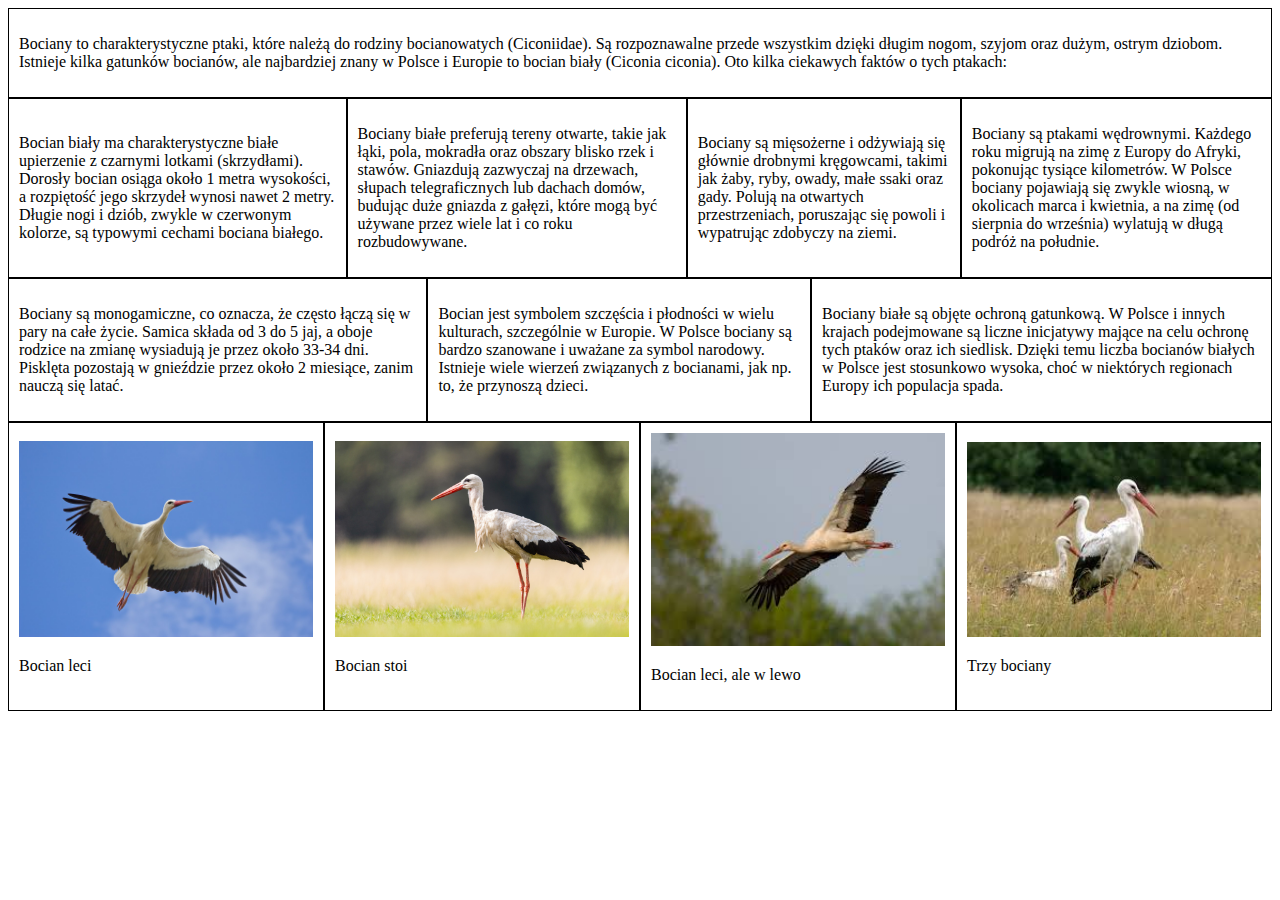
<file: paragraphs.html>
<!DOCTYPE html>
<html lang="en">
<head>
    <meta charset="UTF-8">
    <title>Document</title>
    <style>

        td{
            border: solid 1px black;
        }
    </style>
</head>
<body>
    <table width="100%" cellspacing="0" cellpadding="10">
        <tr>
            <td>
                <p>
                    Bociany to charakterystyczne ptaki, które należą do rodziny bocianowatych (Ciconiidae). Są rozpoznawalne przede wszystkim dzięki długim nogom, szyjom oraz dużym, ostrym dziobom. Istnieje kilka gatunków bocianów, ale najbardziej znany w Polsce i Europie to bocian biały (Ciconia ciconia). Oto kilka ciekawych faktów o tych ptakach:
                </p>
            </td>
        </tr>
    </table>


    <table width="100%" cellspacing="0" cellpadding="10">
        <tr>
            <td>
                <p>
                    Bocian biały ma charakterystyczne białe upierzenie z czarnymi lotkami (skrzydłami).
                    Dorosły bocian osiąga około 1 metra wysokości, a rozpiętość jego skrzydeł wynosi nawet 2 metry.
                    Długie nogi i dziób, zwykle w czerwonym kolorze, są typowymi cechami bociana białego.
                </p>
            </td>
            <td>
                <p>
                    Bociany białe preferują tereny otwarte, takie jak łąki, pola, mokradła oraz obszary blisko rzek i stawów.
                    Gniazdują zazwyczaj na drzewach, słupach telegraficznych lub dachach domów, budując duże gniazda z gałęzi, które mogą być używane przez wiele lat i co roku rozbudowywane.
                </p>
            </td>
            <td>
                <p>
                    Bociany są mięsożerne i odżywiają się głównie drobnymi kręgowcami, takimi jak żaby, ryby, owady, małe ssaki oraz gady.
                    Polują na otwartych przestrzeniach, poruszając się powoli i wypatrując zdobyczy na ziemi.
                </p>
            </td>
            <td>
                <p>
                    Bociany są ptakami wędrownymi. Każdego roku migrują na zimę z Europy do Afryki, pokonując tysiące kilometrów.
                    W Polsce bociany pojawiają się zwykle wiosną, w okolicach marca i kwietnia, a na zimę (od sierpnia do września) wylatują w długą podróż na południe.
                </p>
            </td>
        </tr>
    </table>

    <table width="100%" cellspacing="0" cellpadding="10">
        <tr>
            <td>
                <p>
                    Bociany są monogamiczne, co oznacza, że często łączą się w pary na całe życie.
                    Samica składa od 3 do 5 jaj, a oboje rodzice na zmianę wysiadują je przez około 33-34 dni. Pisklęta pozostają w gnieździe przez około 2 miesiące, zanim nauczą się latać.
                </p>
            </td>
            <td>
                <p>
                    Bocian jest symbolem szczęścia i płodności w wielu kulturach, szczególnie w Europie. W Polsce bociany są bardzo szanowane i uważane za symbol narodowy.
                    Istnieje wiele wierzeń związanych z bocianami, jak np. to, że przynoszą dzieci.
                </p>
            </td>
            <td>
                <p>
                    Bociany białe są objęte ochroną gatunkową. W Polsce i innych krajach podejmowane są liczne inicjatywy mające na celu ochronę tych ptaków oraz ich siedlisk. Dzięki temu liczba bocianów białych w Polsce jest stosunkowo wysoka, choć w niektórych regionach Europy ich populacja spada.
                </p>
            </td>
        </tr>
    </table>

    <table width="100%" cellspacing="0" cellpadding="10">
        <tr>
            <td width="25%">
                <img src="bocian1.jpg" style="width: 100%;"><br>
                <p>Bocian leci</p>
            </td>
            <td width="25%">
                <img src="bocian2.jpg" style="width: 100%;"><br>
                <p>Bocian stoi</p>
            </td>
            <td width="25%">
                <img src="bocian3.jpg" style="width: 100%;"><br>
                <p>Bocian leci, ale w lewo</p>
            </td>
            <td width="25%">
                <img src="bocian4.jpg" style="width: 100%;"><br>
                <p>Trzy bociany</p>
            </td>
        </tr>
    </table>

</body>
</html>
</file>
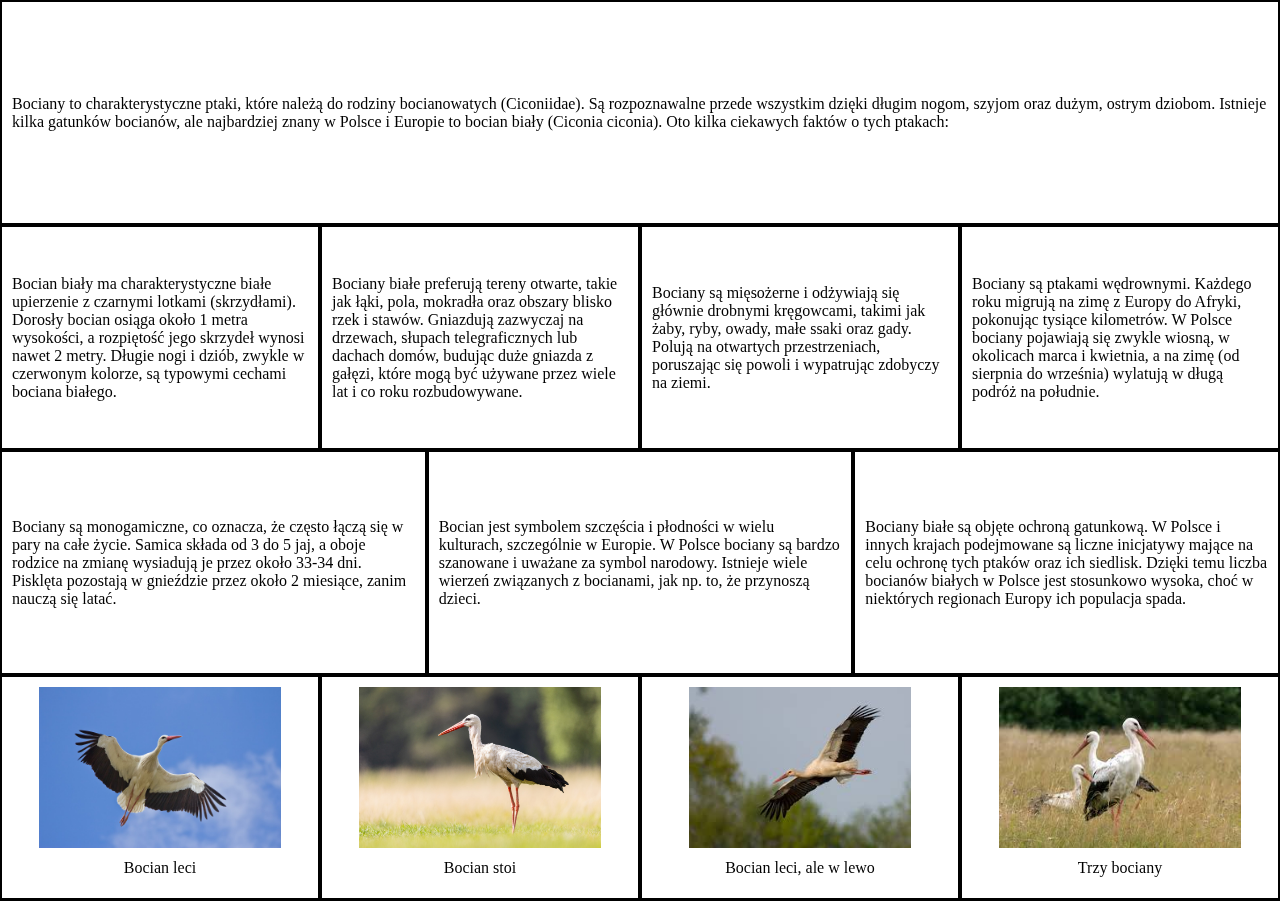
<file: paragraphs2.html>
<!DOCTYPE html>
<html lang="en">
<head>
    <meta charset="UTF-8">
    <meta name="viewport" content="width=device-width, initial-scale=1.0">
    <title>Document</title>
    <link rel="stylesheet" href="style2.css"/>
</head>
<body>
    <div class="row">
        <div class="cell">
        Bociany to charakterystyczne ptaki, które należą do rodziny bocianowatych (Ciconiidae). Są rozpoznawalne przede wszystkim dzięki długim nogom, szyjom oraz dużym, ostrym dziobom. Istnieje kilka gatunków bocianów, ale najbardziej znany w Polsce i Europie to bocian biały (Ciconia ciconia). Oto kilka ciekawych faktów o tych ptakach:
        </div>
    </div>
    <div class="row">
        <div class="cell">Bocian biały ma charakterystyczne białe upierzenie z czarnymi lotkami (skrzydłami).
            Dorosły bocian osiąga około 1 metra wysokości, a rozpiętość jego skrzydeł wynosi nawet 2 metry.
            Długie nogi i dziób, zwykle w czerwonym kolorze, są typowymi cechami bociana białego.</div>
        <div class="cell">Bociany białe preferują tereny otwarte, takie jak łąki, pola, mokradła oraz obszary blisko rzek i stawów.
            Gniazdują zazwyczaj na drzewach, słupach telegraficznych lub dachach domów, budując duże gniazda z gałęzi, które mogą być używane przez wiele lat i co roku rozbudowywane.</div>
        <div class="cell">Bociany są mięsożerne i odżywiają się głównie drobnymi kręgowcami, takimi jak żaby, ryby, owady, małe ssaki oraz gady.
            Polują na otwartych przestrzeniach, poruszając się powoli i wypatrując zdobyczy na ziemi.</div>
        <div class="cell">Bociany są ptakami wędrownymi. Każdego roku migrują na zimę z Europy do Afryki, pokonując tysiące kilometrów.
            W Polsce bociany pojawiają się zwykle wiosną, w okolicach marca i kwietnia, a na zimę (od sierpnia do września) wylatują w długą podróż na południe.</div>
    </div>
    <div class="row">
        <div class="cell">Bociany są monogamiczne, co oznacza, że często łączą się w pary na całe życie.
            Samica składa od 3 do 5 jaj, a oboje rodzice na zmianę wysiadują je przez około 33-34 dni. Pisklęta pozostają w gnieździe przez około 2 miesiące, zanim nauczą się latać.</div>
        <div class="cell">Bocian jest symbolem szczęścia i płodności w wielu kulturach, szczególnie w Europie. W Polsce bociany są bardzo szanowane i uważane za symbol narodowy.
            Istnieje wiele wierzeń związanych z bocianami, jak np. to, że przynoszą dzieci.</div>
        <div class="cell">Bociany białe są objęte ochroną gatunkową. W Polsce i innych krajach podejmowane są liczne inicjatywy mające na celu ochronę tych ptaków oraz ich siedlisk. Dzięki temu liczba bocianów białych w Polsce jest stosunkowo wysoka, choć w niektórych regionach Europy ich populacja spada.</div>
    </div>
    <div class="row">
        <div class="cell imgcell">
            <img src="bocian1.jpg"/>
            <div class="podpis">Bocian leci</div>
        </div>
        <div class="cell imgcell">
            <img src="bocian2.jpg"/>
            <div class="podpis">Bocian stoi</div>
        </div>
        <div class="cell imgcell">
            <img src="bocian3.jpg"/>
            <div class="podpis">Bocian leci, ale w lewo</div>
        </div>
        <div class="cell imgcell">
            <img src="bocian4.jpg"/>
            <div class="podpis">Trzy bociany</div>
        </div>
    </div>
</body>
</html>
</file>
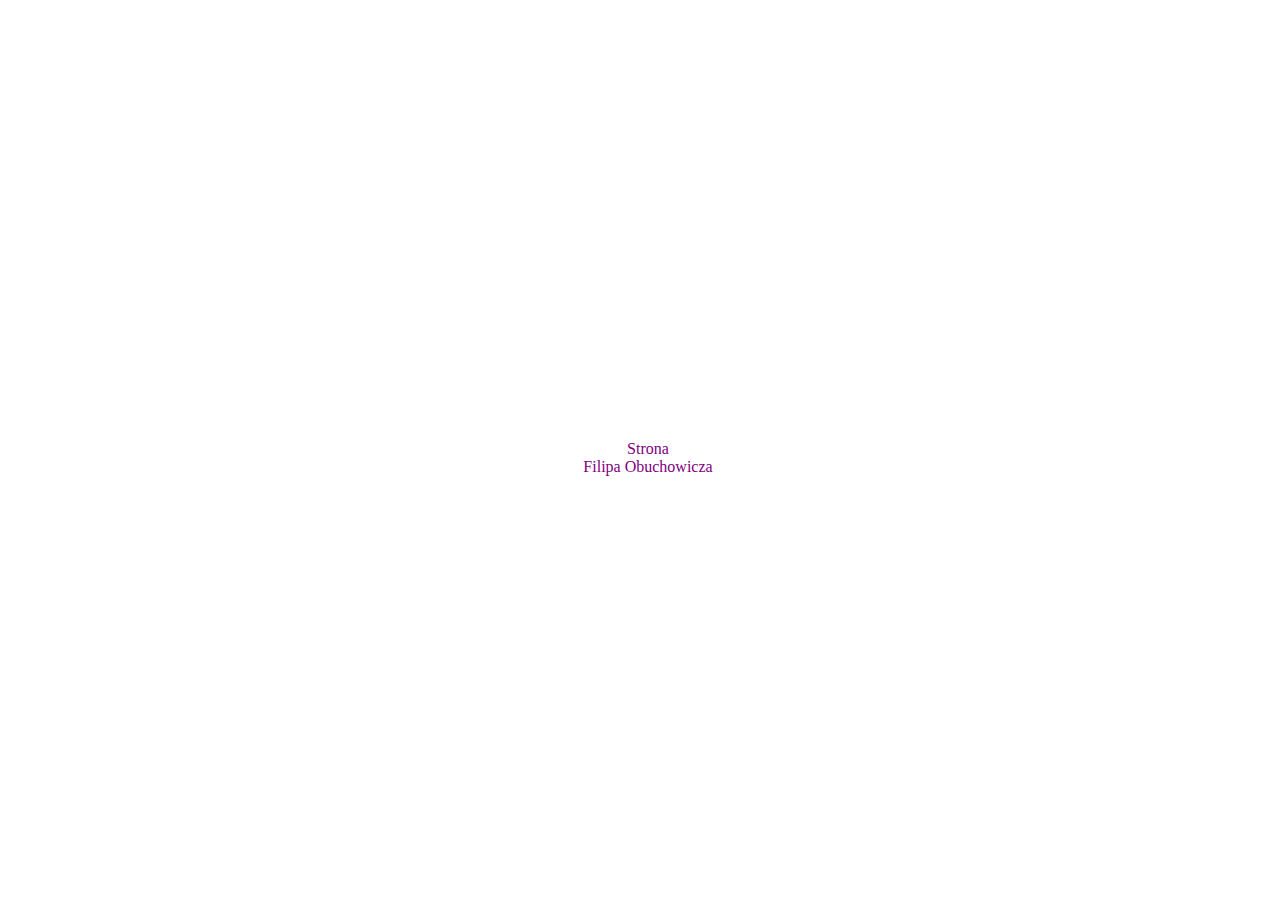
<file: toja.html>
<!DOCTYPE html>
<html lang="en">
<head>
    <meta charset="UTF-8">
    <meta name="viewport" content="width=device-width, initial-scale=1.0">
    <title>To ja!</title>
    <style>
        body{
            width: 100vw;
            height: 100vh;
            display: flex;
            justify-content: center;
            align-items: center;
        }
        .main{
            text-align: center;
            color: purple;

        }
    </style>
</head>
<body>
    <div class="main">
    Strona</br>Filipa Obuchowicza
</div>
</body>
</html>
</file>
<file: style.css>
body{
    position: fixed;
  top: 0;
  left: 0;
  bottom: 0;
  right: 0;
  overflow: auto;
    display: flex;
    justify-content: center;
    align-items: center;
    font-family: Calibri;
}
.main{
    text-align: center;
    color: purple;
    color: green;
    flex-direction: column;
    font-size: 25px;
    
}
.mytitle{

    width: 100%;
    height: auto;
    font-size: 40px;
    font-weight: bold;
}
.links{
    width: 30vw;

    border: 2px solid green;
    margin:10px 0px 10px 0px;
    border-radius: 100px;
}
.mainpageitems{
    background-color: green;
}
a.fill{
    display: block;
    height: 100%;
    width: 100%;
    text-decoration: none;
    color: black;
    border-radius: 100px;
}
a.fill:hover{
    background-color:rgb(228, 228, 228);
    transition-duration: 200ms;
}
</file>
<file: style2.css>
body{
    position: fixed;
    top: 0;
    left: 0;
    bottom: 0;
    right: 0;
    overflow: auto;
    margin:0;
    font-family: Calibri;
}
.row{
    width: 100%;
    height: 25%;
    display: flex;
    flex-direction: row;
    flex-wrap: nowrap;
    border-collapse: collapse;
}
.cell{
    width:fit-content;
    border: 3px solid black;
    border-collapse: collapse;
    display: flex;
    justify-content: center;
    align-items: center;
    margin: -1px -1px -1px -1px;
    padding: 10px;
}
img{
    height: 80%;
    width: auto;
}
.imgcell{
    width: 25%;
    display: flex;
    justify-content: center;
    flex-direction: column;
}
.podpis{
    height: 20%;
    display: flex;
    justify-content: center;
    align-items: center;
}
</file>
